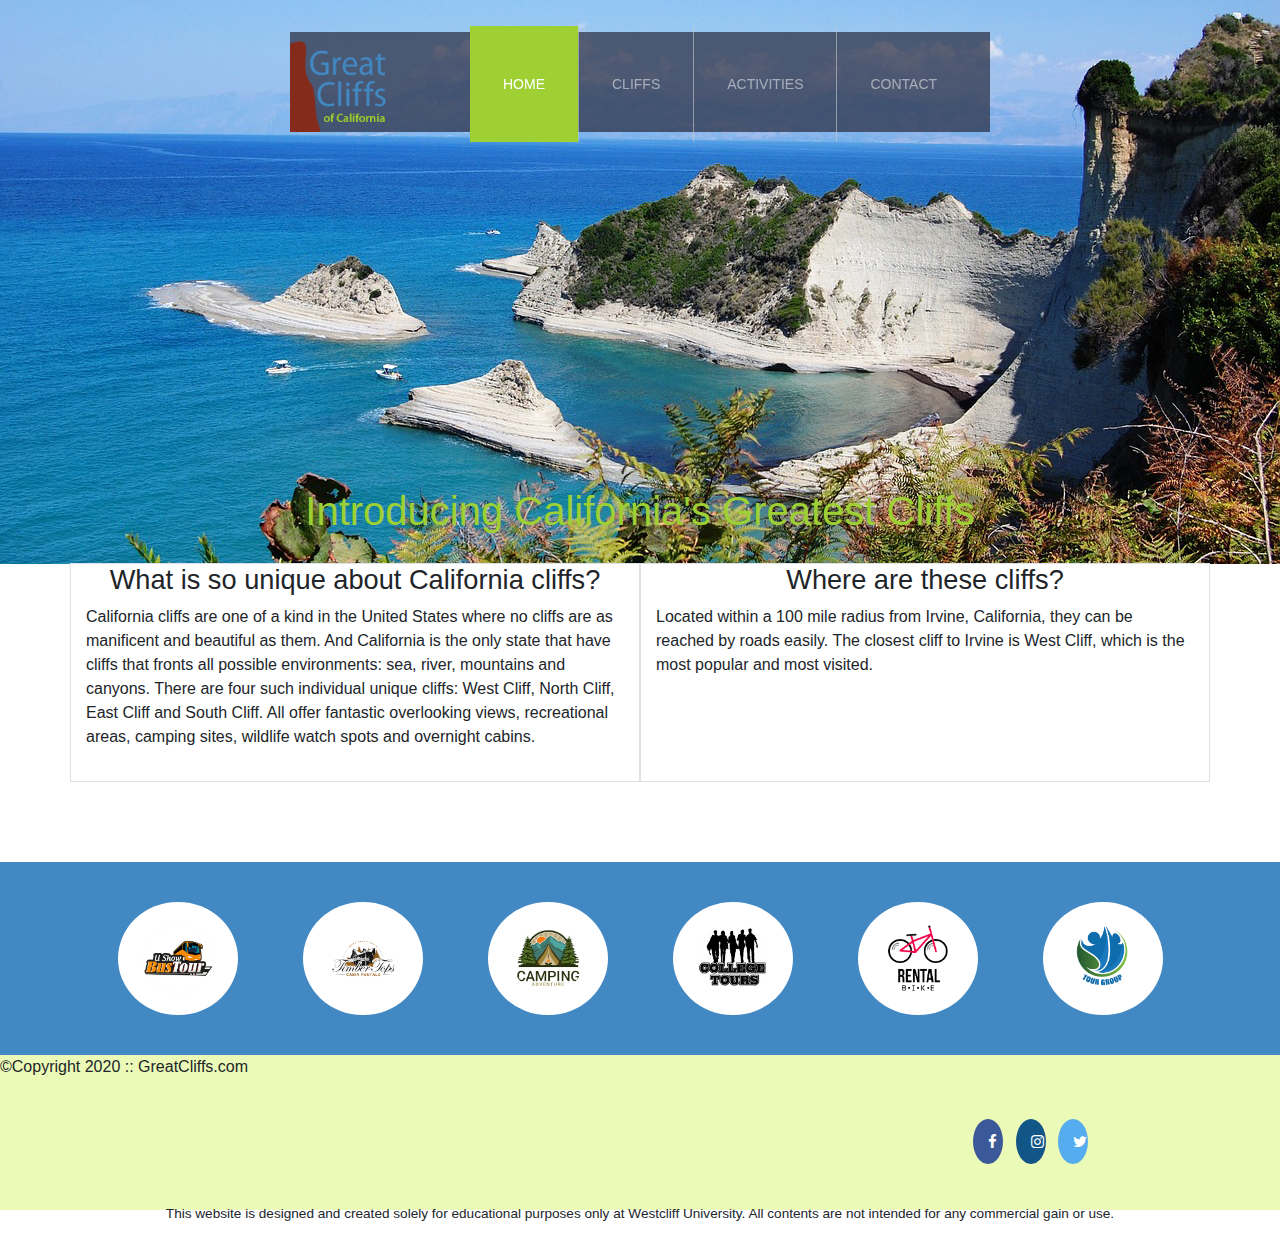
<file: index.html>
<!DOCTYPE html>
<html lang="en">
<head>
    <title>Great Cliffs of California</title>
    <meta charset="UTF-8">
    <meta name="viewport" content="width=device-width, initial-scale=1, shrink-to-fit = no">
    <link rel="stylesheet" href="styles.css">
    <!--Embed Style Method-->
    <link rel="stylesheet" href="https://cdnjs.cloudflare.com/ajax/libs/font-awesome/4.7.0/css/font-awesome.min.css">
        <!-- Bootstrap CSS -->
        <link rel="stylesheet" href="https://maxcdn.bootstrapcdn.com/bootstrap/4.5.2/css/bootstrap.min.css">
</head>
<body id="home">
    <div id="container">
        <div class="main-header sticky-top">
            <div class="logo">
                <img src="image/logo.png" alt="Great Cliffs Logo" width="125">
            </div>
            <nav class="navbar navbar-dark navbar-expand-lg pb-1 navbar-custom main-menu">
                <a class="navbar-brand" href="#"></a>
                <button class = "navbar-toggler"
                    type = "button" data-toggle = "collapse" 
                    data-target = "#navbarSupportedContent" 
                    aria-controls = "navbarSupportedContent"
                    aria-expanded = "false" 
                    aria-label = "Toggle navigation">
                    <span class = "navbar-toggler-icon"></span>
                 </button>
                <div class="main-menu collapse navbar-collapse" id = "navbarSupportedContent">
                    <ul class="navbar-nav">
                        <li class="nav-item active"><a class="nav-link" href="index.html">Home</a></li>
                        <li class="nav-item"><a class="nav-link" href="cliffs.html">Cliffs</a></li>
                        <li class="nav-item"><a class="nav-link" href="activities.html">Activities</a></li>
                        <li class="nav-item"><a class="nav-link" href="contact.html">Contact</a></li>
                    </ul>
                </div>
            </nav>
        </div>
        <header>
        </header>
        
        <main class="container">
            <div class="row">
              <div class="col-md-12 text-center">
              <h1>Introducing California's Greatest Cliffs</h1></div>
                    <div class="col-md-6 border border-1">
                        <h2 class="text-center">What is so unique about California cliffs?</h2>
                        <p>
                          California cliffs are one of a kind in the United States where
                          no cliffs are as manificent and beautiful as them. And
                          California is the only state that have cliffs that fronts all
                          possible environments: sea, river, mountains and canyons. There
                          are four such individual unique cliffs: West Cliff, North Cliff,
                          East Cliff and South Cliff. All offer fantastic overlooking
                          views, recreational areas, camping sites, wildlife watch spots
                          and overnight cabins.
                        </p>
                    </div>
                    <div class="col-md-6 border border-1">
                      <h2 class="text-center">Where are these cliffs?</h2>
                      <p>
                        Located within a 100 mile radius from Irvine, California, they
                        can be reached by roads easily. The closest cliff to Irvine is
                        West Cliff, which is the most popular and most visited.
                      </p>
                    </div>
                  </div>
          </main>
        <section>
            <div class="container">
                <div id="partners" class="row">
                  <div class="col-sm-6 col-md-4 col-lg-2">
                      <img class="partner" src="partners/partner-bustour.png" alt="Partner Bus Tours">
                  </div>
                  <div class="col-sm-6 col-md-4 col-lg-2">
                      <img class="partner" src="partners/partner-cabinrental.png" alt="Partner Cabin Rental">
                  </div>
                  <div class="col-sm-6 col-md-4 col-lg-2">
                      <img class="partner" src="partners/partner-campingadv.png" alt="Partner Camping Adventure">
                  </div>
                  <div class="col-sm-6 col-md-4 col-lg-2">
                      <img class="partner" src="partners/partner-collegetours.png" alt="Partner College Tours">
                  </div>
                  <div class="col-sm-6 col-md-4 col-lg-2">
                      <img class="partner" src="partners/partner-rentalbike.png" alt="Partner Bike Rentals">
                  </div>
                  <div class="col-sm-6 col-md-4 col-lg-2">
                      <img class="partner" src="partners/partner-tourgroup.png" alt="Partner Tour Group">
                  </div>
                </div>
              </div>
        </section>
        <footer>
            <div id="nondisclaimer">
                <div class="copy">©Copyright 2020 :: GreatCliffs.com</div>
                <div class="social">
                    <a href="#" class="fa fa-facebook"></a>
                    <a href="#" class="fa fa-instagram"></a>
                    <a href="#" class="fa fa-twitter"></a>
                </div>
            </div>
            <div id="disclaimer">
                <p>This website is designed and created solely for educational purposes only at Westcliff University. All contents are not intended for any commercial gain or use.</p>
            </div>
        </footer>
    </div>
    <!--JavaScript Codes-->
    <script src="https://ajax.googleapis.com/ajax/libs/jquery/3.5.1/jquery.min.js"></script>
    <script src="https://cdnjs.cloudflare.com/ajax/libs/popper.js/1.16.0/umd/popper.min.js"></script>
    <script src="https://maxcdn.bootstrapcdn.com/bootstrap/4.5.2/js/bootstrap.min.js"></script>
</body>
</html>
</file>
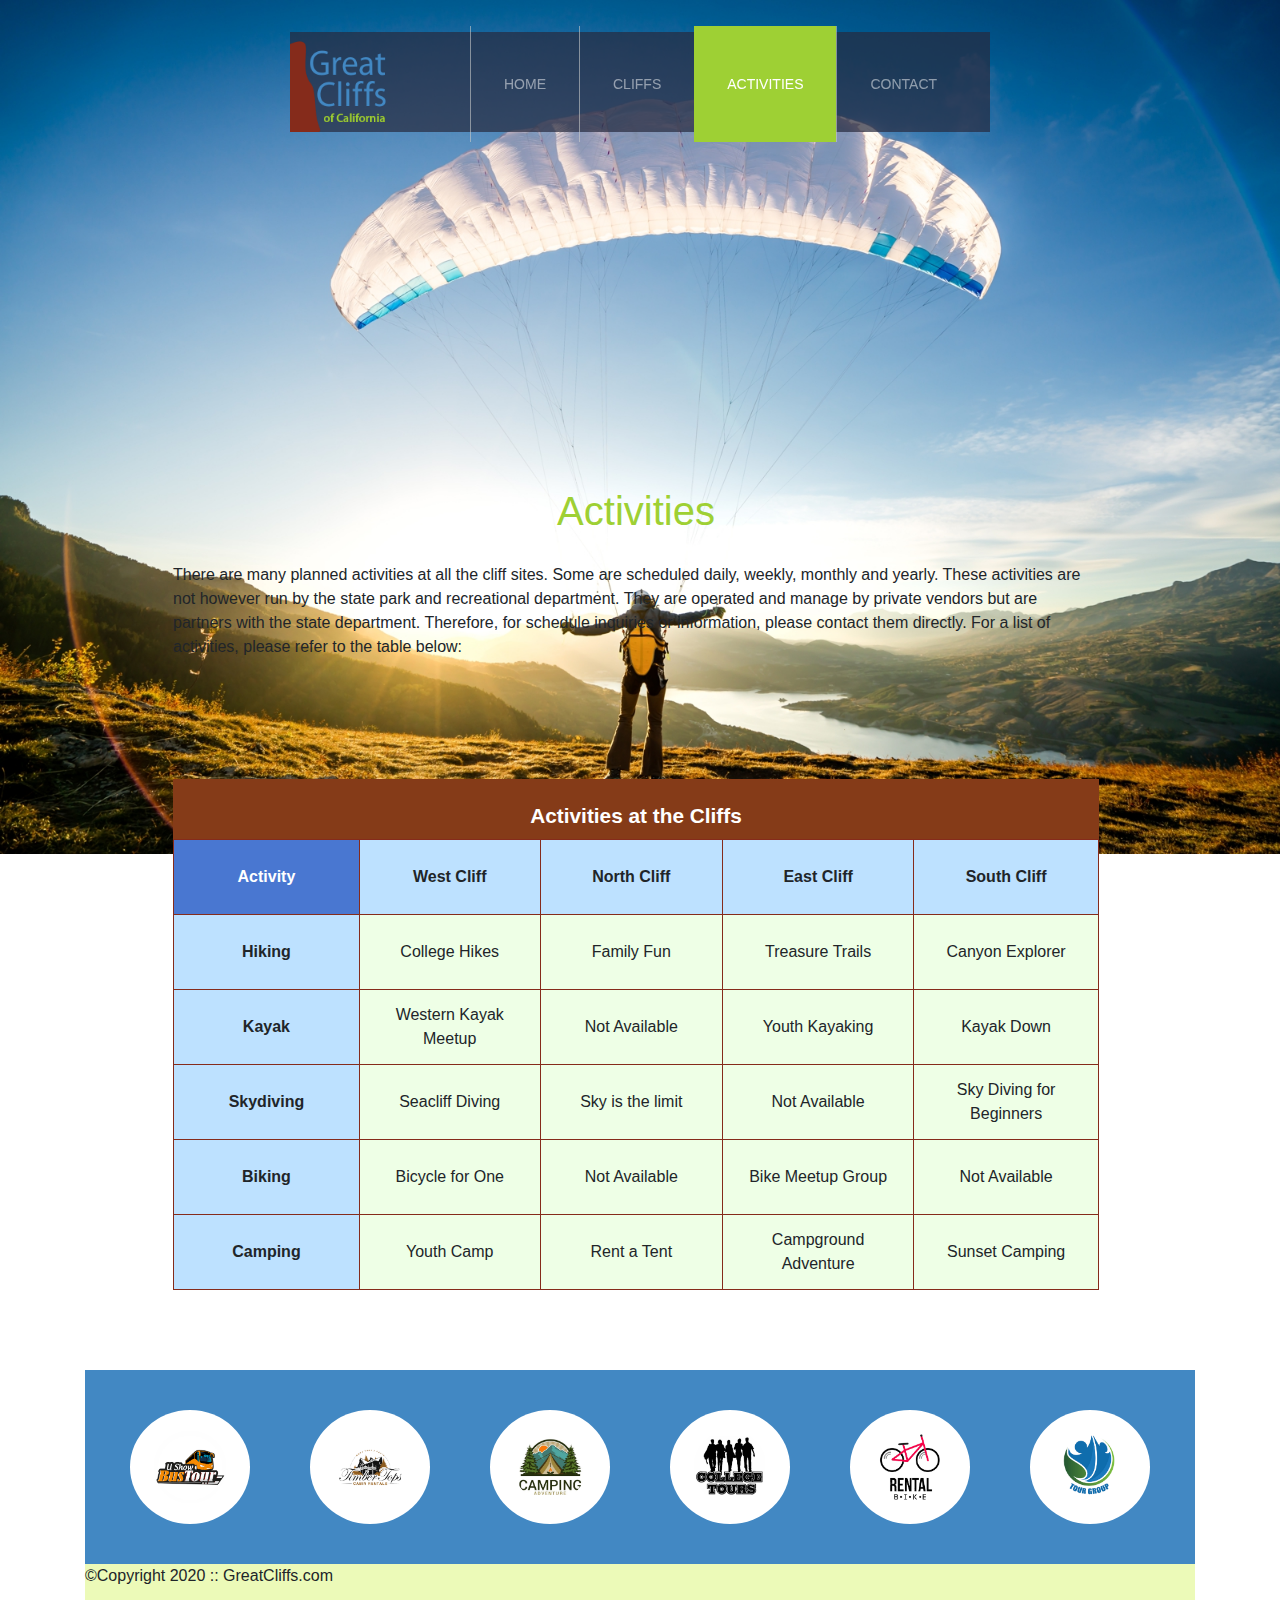
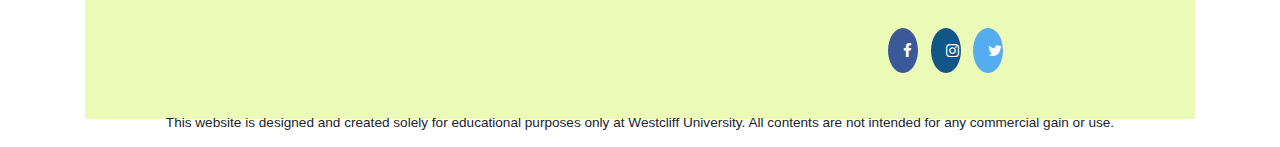
<file: activities.html>
<!DOCTYPE html>
<html lang="en">
<head>
    <title>Great Cliffs of California</title>
    <meta charset="UTF-8">
    <meta name="viewport" content="width=device-width, initial-scale=1, shrink-to-fit = no">
    <link rel="stylesheet" href="styles.css">
    <!--Embed Style Method-->
    <link rel="stylesheet" href="https://cdnjs.cloudflare.com/ajax/libs/font-awesome/4.7.0/css/font-awesome.min.css">
    <!--jQuery-->
    <script src="https://ajax.googleapis.com/ajax/libs/jquery/3.5.1/jquery.min.js"></script>
<!-- Bootstrap CSS -->
<link rel="stylesheet" href="https://maxcdn.bootstrapcdn.com/bootstrap/4.5.2/css/bootstrap.min.css">

</head>
<body id="activities">
    <div class="container">
        <div class="main-header sticky-top">
            <div class="logo">
                <img src="image/logo.png" alt="Great Cliffs Logo" width="125">
            </div>
            <nav class="navbar navbar-expand-lg navbar-dark pb-1 navbar-custom main-menu">
                <a class="navbar-brand" href="#"></a>
                <button class = "navbar-toggler"
                    type = "button" data-toggle = "collapse" 
                    data-target = "#navbarContent" 
                    aria-controls = "navbarContent"
                    aria-expanded = "false" 
                    aria-label = "Toggle navigation">
                    <span class = "navbar-toggler-icon"></span>
                 </button>
                <div class="main-menu collapse navbar-collapse" id = "navbarContent">
                    <ul class="navbar-nav">
                        <li class="nav-item"><a class="nav-link" href="index.html">Home</a></li>
                        <li class="nav-item"><a class="nav-link" href="cliffs.html">Cliffs</a></li>
                        <li class="nav-item active"><a class="nav-link" href="activities.html">Activities</a></li>
                        <li class="nav-item"><a class="nav-link" href="contact.html">Contact</a></li>
                    </ul>
                </div>
            </nav>
        </div>
        <header>
        </header>

        <main>
            <h1>Activities</h1>
            <p>There are many planned activities at all the cliff sites. Some are scheduled daily, weekly, monthly and yearly. These activities are not however run by the state park and recreational department. They are operated and manage by private vendors but are partners with the state department. Therefore, for schedule inquiries or information, please contact them directly. For a list of activities, please refer to the table below:</p><br>
            <div class="table-responsive">
                <table class="table">
                    <caption>Activities at the Cliffs</caption>
                    <thead>
                        <tr>
                            <th class="thead">Activity</th>
                            <th class="thead">West Cliff</th>
                            <th class="thead">North Cliff</th>
                            <th class="thead">East Cliff</th>
                            <th class="thead">South Cliff</th>
                        </tr>
                    </thead>
                    <tbody id="tbody">
                        <tr>
                            <td>Hiking</td>
                            <td class="tdbox">College Hikes</td>
                            <td class="tdbox">Family Fun</td>
                            <td class="tdbox">Treasure Trails</td>
                            <td class="tdbox">Canyon Explorer</td>
                        </tr>
                        <tr>
                            <td>Kayak</td>
                            <td class="tdbox">Western Kayak Meetup</td>
                            <td>Not Available</td>
                            <td class="tdbox">Youth Kayaking</td>
                            <td class="tdbox">Kayak Down</td>
                        </tr>
                        <tr>
                            <td>Skydiving</td>
                            <td class="tdbox">Seacliff Diving</td>
                            <td class="tdbox">Sky is the limit</td>
                            <td>Not Available</td>
                            <td class="tdbox">Sky Diving for Beginners</td>
                        </tr>
                        <tr>
                            <td>Biking</td>
                            <td class="tdbox">Bicycle for One</td>
                            <td>Not Available</td>
                            <td class="tdbox">Bike Meetup Group</td>
                            <td>Not Available</td>
                        </tr>
                        <tr>
                            <td>Camping</td>
                            <td class="tdbox">Youth Camp</td>
                            <td class="tdbox">Rent a Tent</td>
                            <td class="tdbox">Campground Adventure</td>
                            <td class="tdbox">Sunset Camping</td>
                        </tr>
                    </tbody>
                </table>
            </div>
            
            <div class="modal" id="myModal">
                <div class="modal-dialog">
                    <div class="modal-content">
                        <div class="modal-header">
                            <h5 class="modal-title">My selected activities to enquire:</h5>
                            <button type="button" class="close" data-dismiss="modal" aria-label="Close">
                                <span aria-hidden="true">&times;</span>
                            </button>
                        </div>
                        <div class="modal-body"></div>
                        <div class="modal-footer">
                            <button type="button" class="btn btn-success" data-dismiss="modal">Back to activities</button>
                            <button type="button" class="btn btn-primary">Get Info</button>
                        </div>
                    </div>
                </div>
            </div>
            

      <!-- <div id="displaySelected">
            <div id="result">
                <h4>My selected activities to enquire:</h4>
            </div>
            <div id="sendinfo">
                 <input type="email" placeholder="johndoe@gmail.com">
                  <button>Get Info</button>
             </div>
            </div> -->

            
        </main>
        <section>
            <div class="container">
                <div id="partners" class="row">
                  <div class="col-sm-6 col-md-4 col-lg-2">
                      <img class="partner" src="partners/partner-bustour.png" alt="Partner Bus Tours">
                  </div>
                  <div class="col-sm-6 col-md-4 col-lg-2">
                      <img class="partner" src="partners/partner-cabinrental.png" alt="Partner Cabin Rental">
                  </div>
                  <div class="col-sm-6 col-md-4 col-lg-2">
                      <img class="partner" src="partners/partner-campingadv.png" alt="Partner Camping Adventure">
                  </div>
                  <div class="col-sm-6 col-md-4 col-lg-2">
                      <img class="partner" src="partners/partner-collegetours.png" alt="Partner College Tours">
                  </div>
                  <div class="col-sm-6 col-md-4 col-lg-2">
                      <img class="partner" src="partners/partner-rentalbike.png" alt="Partner Bike Rentals">
                  </div>
                  <div class="col-sm-6 col-md-4 col-lg-2">
                      <img class="partner" src="partners/partner-tourgroup.png" alt="Partner Tour Group">
                  </div>
                </div>
              </div>
        </section>
        <footer>
            <div id="nondisclaimer">
                <div class="copy">©Copyright 2020 :: GreatCliffs.com</div>
                <div class="social">
                    <a href="#" class="fa fa-facebook"></a>
                    <a href="#" class="fa fa-instagram"></a>
                    <a href="#" class="fa fa-twitter"></a>
                </div>
            </div>
            <div id="disclaimer">
                <p>This website is designed and created solely for educational purposes only at Westcliff University. All contents are not intended for any commercial gain or use.</p>
            </div>
        </footer>
    </div>
    <!--partner-->
    <script src="js/activity.js"></script>
    <script src="https://ajax.googleapis.com/ajax/libs/jquery/3.5.1/jquery.min.js"></script>
    <script src="https://cdnjs.cloudflare.com/ajax/libs/popper.js/1.16.0/umd/popper.min.js"></script>
    <script src="https://maxcdn.bootstrapcdn.com/bootstrap/4.5.2/js/bootstrap.min.js"></script>
</body>
</html>
</file>
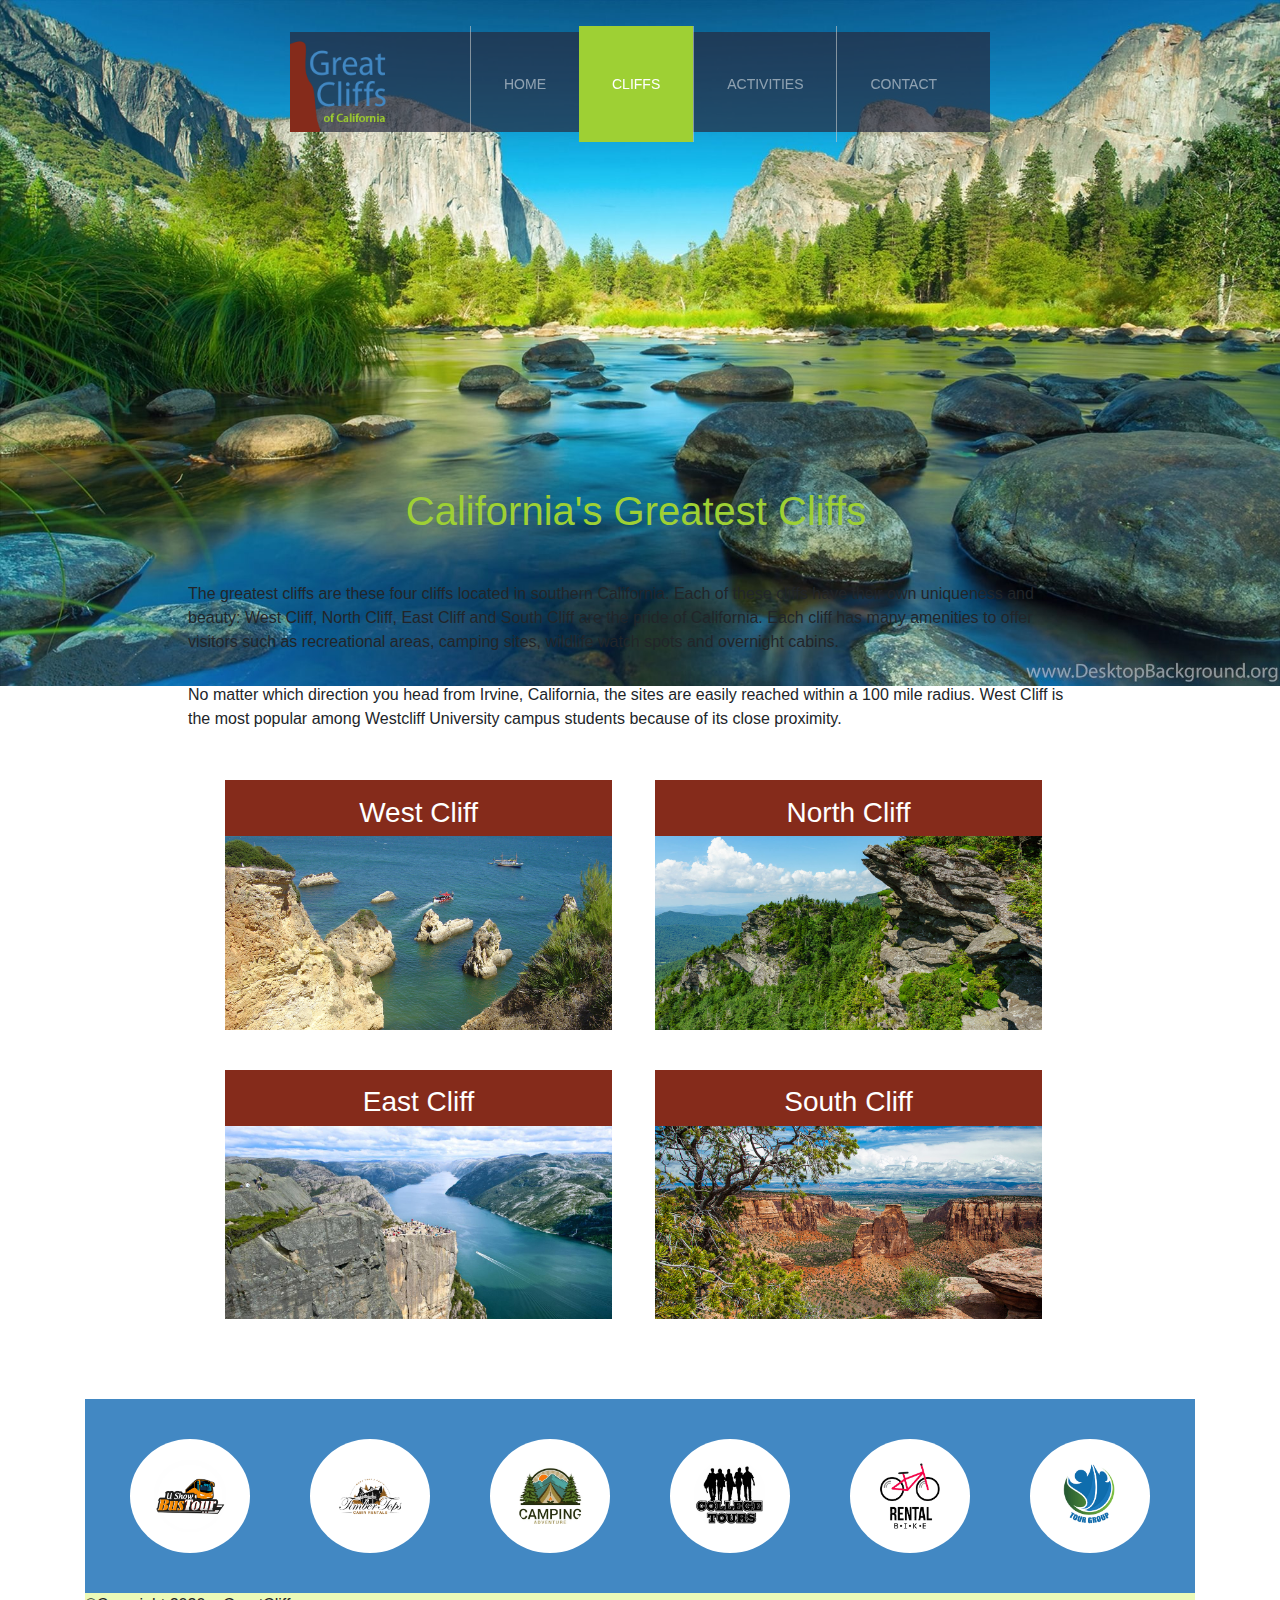
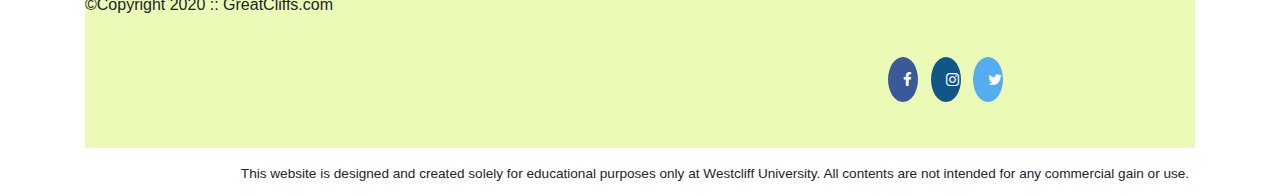
<file: cliffs.html>
<!DOCTYPE html>
<html lang="en">
<head>
    <title>Great Cliffs of California</title>
    <meta charset="UTF-8">
    <meta name="viewport" content="width=device-width, initial-scale=1, shrink-to-fit = no">
    <link rel="stylesheet" href="styles.css">
    <!--Embed Style Method-->
    <link rel="stylesheet" href="https://cdnjs.cloudflare.com/ajax/libs/font-awesome/4.7.0/css/font-awesome.min.css">
        <!-- Bootstrap CSS -->
        <link rel="stylesheet" href="https://maxcdn.bootstrapcdn.com/bootstrap/4.5.2/css/bootstrap.min.css">
</head>
<body id="cliffs">
    <div class="container">
        <div class="main-header sticky-top">
            <div class="logo">
                <img src="image/logo.png" alt="Great Cliffs Logo" width="125">
            </div>
            <nav class="navbar navbar-expand-lg navbar-dark pb-1 navbar-custom main-menu">
                <a class="navbar-brand" href="#"></a>
                <button class = "navbar-toggler"
                    type = "button" data-toggle = "collapse" 
                    data-target = "#navbarContent" 
                    aria-controls = "navbarContent"
                    aria-expanded = "false" 
                    aria-label = "Toggle navigation">
                    <span class = "navbar-toggler-icon"></span>
                </button>
                <div class="main-menu collapse navbar-collapse" id = "navbarContent">
                    <ul class="navbar-nav">
                        <li class="nav-item"><a class="nav-link" href="index.html">Home</a></li>
                        <li class="nav-item active"><a class="nav-link" href="cliffs.html">Cliffs</a></li>
                        <li class="nav-item"><a class="nav-link" href="activities.html">Activities</a></li>
                        <li class="nav-item"><a class="nav-link" href="contact.html">Contact</a></li>
                    </ul>
                </div>
            </nav>
        </div>
        <header> 
        </header>
        <main>
            <div class="row">
                <h1>California's Greatest Cliffs</h1>
                <p>The greatest cliffs are these four cliffs located in southern California. Each of these cliffs have their own uniqueness and beauty: West Cliff, North Cliff, East Cliff and South Cliff are the pride of California. Each cliff has many amenities to offer visitors such as recreational areas, camping sites, wildlife watch spots and overnight cabins.</p>
                <p>No matter which direction you head from Irvine, California, the sites are easily reached within a 100 mile radius. West Cliff is the most popular among Westcliff University campus students because of its close proximity.</p>
                
                <section class="cliffimg">
                    <div class="site">
                        <h3>West Cliff</h3>
                        <img src="image/cliff-west-sea.jpeg" alt="West Cliff">
                    </div> 
                    <div class="site">
                        <h3>North Cliff</h3>
                        <img src="image/cliff-north-mountain.jpeg" alt="North Cliff">
                    </div>
                    <div class="site">
                        <h3>East Cliff</h3>
                        <img src="image/cliff-east-river.jpeg" alt="East Cliff">
                    </div>
                    <div class="site">
                        <h3>South Cliff</h3>
                        <img src="image/cliff-south-canyon.jpeg" alt="South Cliff">
                    </div> 
                </section>
            </div>
        </main>
        <section>
            <div class="container">
                <div id="partners" class="row">
                  <div class="col-sm-6 col-md-4 col-lg-2">
                      <img class="partner" src="partners/partner-bustour.png" alt="Partner Bus Tours">
                  </div>
                  <div class="col-sm-6 col-md-4 col-lg-2">
                      <img class="partner" src="partners/partner-cabinrental.png" alt="Partner Cabin Rental">
                  </div>
                  <div class="col-sm-6 col-md-4 col-lg-2">
                      <img class="partner" src="partners/partner-campingadv.png" alt="Partner Camping Adventure">
                  </div>
                  <div class="col-sm-6 col-md-4 col-lg-2">
                      <img class="partner" src="partners/partner-collegetours.png" alt="Partner College Tours">
                  </div>
                  <div class="col-sm-6 col-md-4 col-lg-2">
                      <img class="partner" src="partners/partner-rentalbike.png" alt="Partner Bike Rentals">
                  </div>
                  <div class="col-sm-6 col-md-4 col-lg-2">
                      <img class="partner" src="partners/partner-tourgroup.png" alt="Partner Tour Group">
                  </div>
                </div>
              </div>
        </section>
        <footer>
            <div id="nondisclaimer">
                <div class="copy">©Copyright 2020 :: GreatCliffs.com</div>
                <div class="social">
                    <a href="#" class="fa fa-facebook"></a>
                    <a href="#" class="fa fa-instagram"></a>
                    <a href="#" class="fa fa-twitter"></a>
                </div>
            </div>
            <div id="disclaimer">
                <p>This website is designed and created solely for educational purposes only at Westcliff University. All contents are not intended for any commercial gain or use.</p>
            </div>
        </footer>
    </div>
    <!--partner-->
    </script>
        <script src="https://ajax.googleapis.com/ajax/libs/jquery/3.5.1/jquery.min.js"></script>
        <script src="https://cdnjs.cloudflare.com/ajax/libs/popper.js/1.16.0/umd/popper.min.js"></script>
        <script src="https://maxcdn.bootstrapcdn.com/bootstrap/4.5.2/js/bootstrap.min.js"></script>
</body>
</html>
</file>
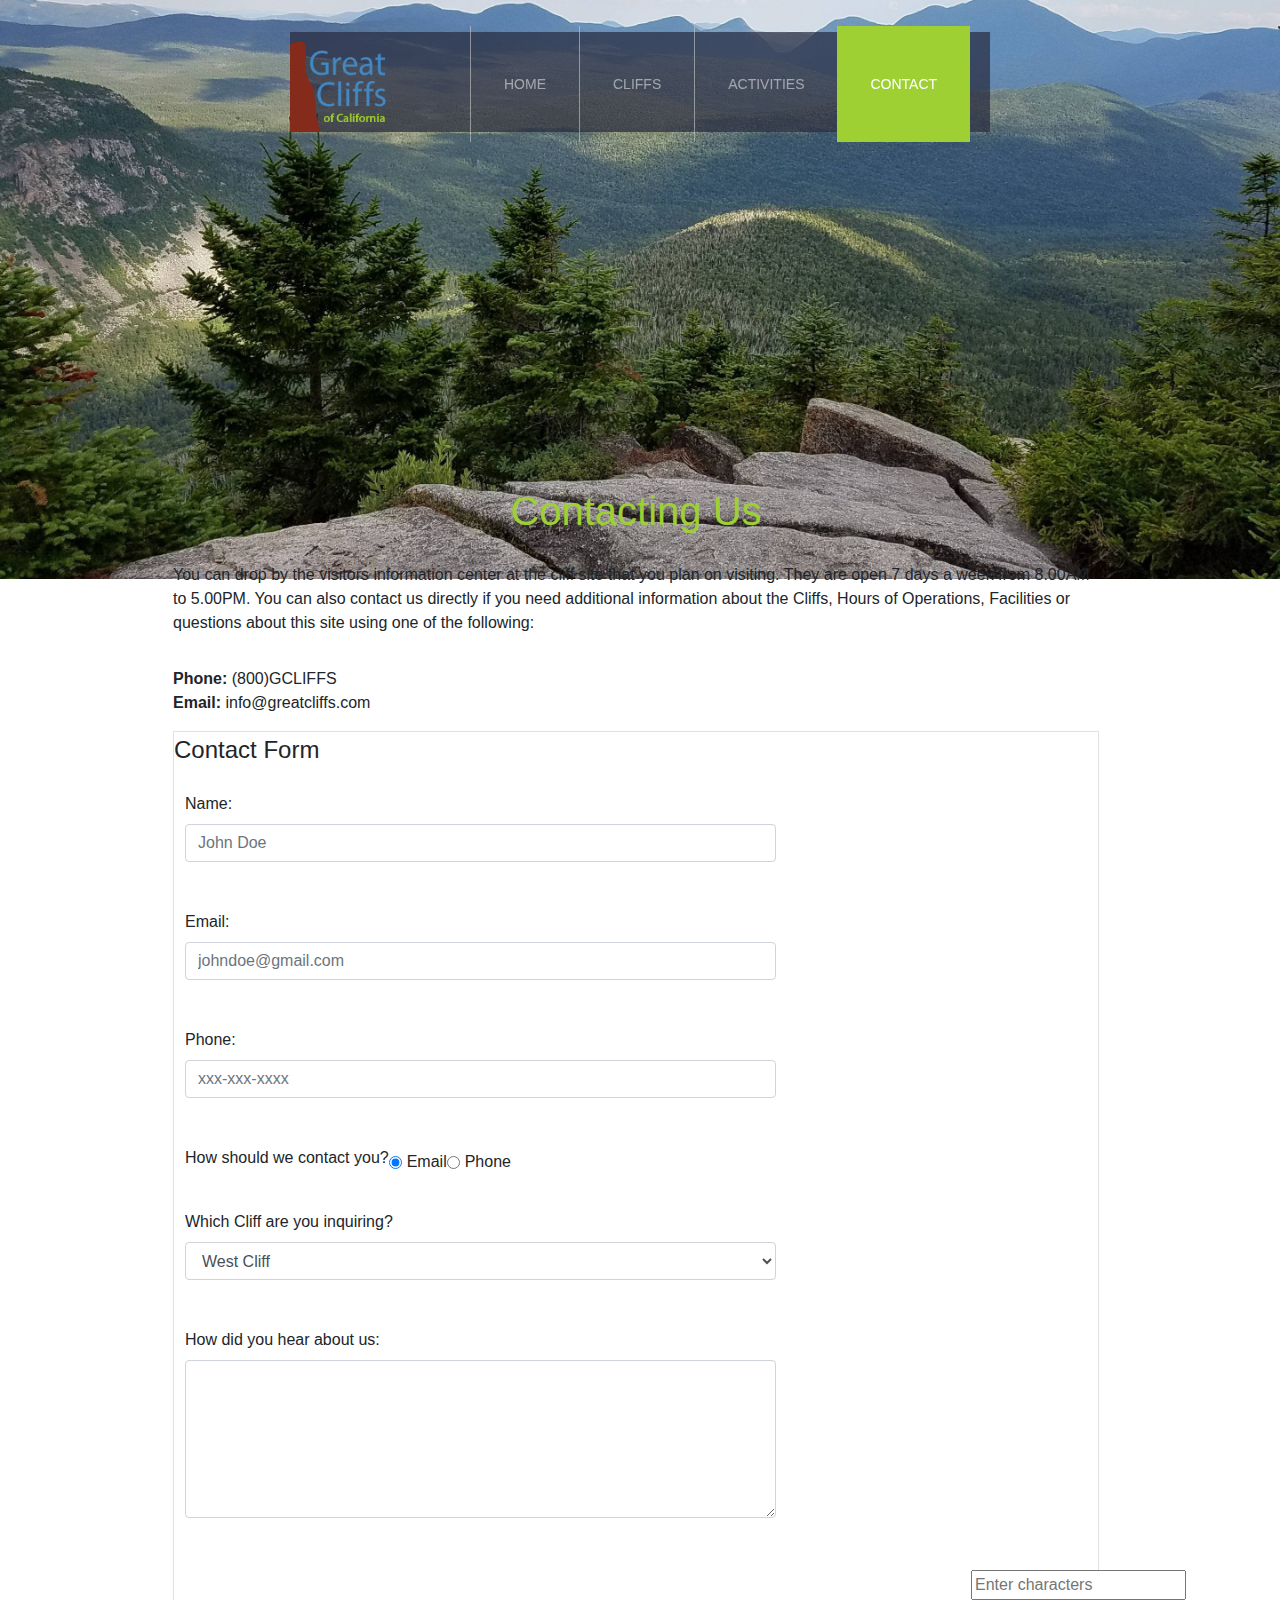
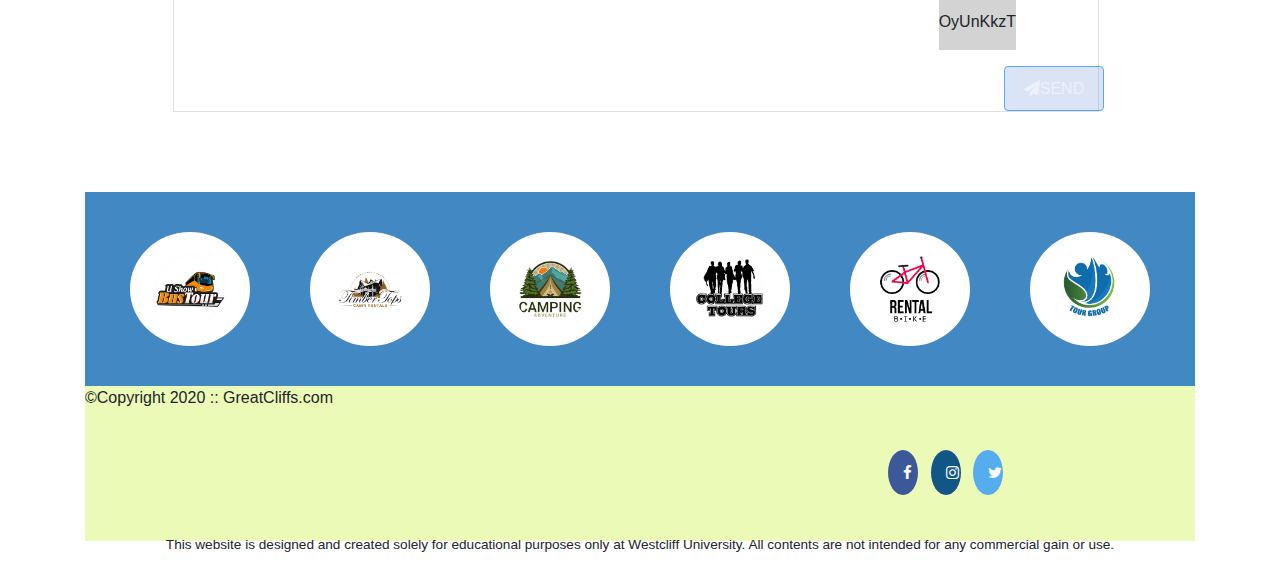
<file: contact.html>
<!DOCTYPE html>
<html lang="en">
<head>
    <title>Great Cliffs of California</title>
    <meta charset="UTF-8">
    <meta name="viewport" content="width=device-width, initial-scale=1, shrink-to-fit = no">
    <link rel="stylesheet" href="styles.css">
    <!--Embed Style Method-->
    <link rel="stylesheet" href="https://cdnjs.cloudflare.com/ajax/libs/font-awesome/4.7.0/css/font-awesome.min.css">
        <!-- Bootstrap CSS -->
        <link rel="stylesheet" href="https://maxcdn.bootstrapcdn.com/bootstrap/4.5.2/css/bootstrap.min.css">
</head>
<body id="contact" onLoad="disableButton(true)">
    <div class="container">
        <div class="main-header sticky-top">
            <div class="logo">
                <img src="image/logo.png" alt="Great Cliffs Logo" width="125">
            </div>
            <nav class="navbar navbar-expand-lg navbar-dark pb-1 navbar-custom main-menu">
                <a class="navbar-brand" href="#"></a>
                <button class = "navbar-toggler"
                    type = "button" data-toggle = "collapse" 
                    data-target = "#navbarContent" 
                    aria-controls = "navbarContent"
                    aria-expanded = "false" 
                    aria-label = "Toggle navigation">
                    <span class = "navbar-toggler-icon"></span>
                </button>
                <div class="main-menu collapse navbar-collapse" id = "navbarContent">
                    <ul class="navbar-nav">
                        <li class="nav-item"><a class="nav-link" href="index.html">Home</a></li>
                        <li class="nav-item"><a class="nav-link" href="cliffs.html">Cliffs</a></li>
                        <li class="nav-item"><a class="nav-link" href="activities.html">Activities</a></li>
                        <li class="nav-item active"><a class="nav-link" href="contact.html">Contact</a></li>
                    </ul>
                </div>
            </nav>
        </div>
        <header>
        </header>
        <main>
            <h1>Contacting Us</h1>
            <p>
            You can drop by the visitors information center at the cliff site that you plan on visiting. They are open
            7 days a week from 8.00AM to 5.00PM. You can also contact us directly if you need additional information about 
            the Cliffs, Hours of Operations, Facilities or questions about this site using one of the following:
            </p>
                
            <div class="contactinfo">
                <div class="phone">
                    <span>Phone:</span>
                    <span>(800)GCLIFFS</span>
                </div>
                <div class="email">
                    <span>Email:</span>
                    <span>info@greatcliffs.com</span>
                </div>
            </div>

            <form class="form border" action="/contact" method="post">  
            <fieldset>  
                <legend>Contact Form</legend>
                <div class="form-row">
                    <div class="form-group col-8 p-3">
                        <label>Name:</label> 
                        <input type="text" class="form-control" name="name" placeholder="John Doe">  
                    </div>
                    <div class="form-group col-8 p-3">
                        <label>Email:</label>  
                        <input type="email" class="form-control" name="email" placeholder="johndoe@gmail.com"> 
                    </div>
                    <div class="form-group col-8 p-3">
                        <label>Phone:</label>
                        <input type="text" class="form-control" name="phone" placeholder="xxx-xxx-xxxx"> 
                    </div>
                    
                    <div class="form-check form-check-inline col-8 p-3">
                        <label>How should we contact you?</label>  
                        <input class="form-check-input" type="radio" name="contact" id="contactMethod1" value="email" checked>
                        <label class="form-check-label" for="contactMethod1">Email</label> 
                        <input class="form-check-input" type="radio" name="contact" id="contactMethod2" value="phone">
                        <label class="form-check-label" for="contactMethod2">Phone</label>
                    </div>

                    <div class="form-group col-8 p-3">
                        <label>Which Cliff are you inquiring?</label>  
                        <select class="form-control">
                            <option>West Cliff</option>
                            <option>North Cliff</option>
                            <option>East Cliff</option>
                            <option>South Cliff</option>
                        </select>
                    </div>
                    
                    <div class="form-group col-8 p-3">
                        <label>How did you hear about us:</label>  
                        <textarea class="form-control" rows="6"></textarea>
                    </div>
                </div>

                <!--Random codes-->
                <div class="randomcode">
                    <input id="codeentered" type="text" name="codeentered" placeholder="Enter characters">
                    <p id="codes"></p>
                </div>

                <div class="button">
                    <button id="submit" type="submit" class="btn btn-primary">
                        <i class="fa fa-paper-plane"></i>SEND
                    </button>
                </div>
            </fieldset>  
            </form>
        </main>
        <section>
            <div class="container">
                <div id="partners" class="row">
                    <div class="col-sm-6 col-md-4 col-lg-2">
                        <img class="partner" src="partners/partner-bustour.png" alt="Partner Bus Tours">
                    </div>
                    <div class="col-sm-6 col-md-4 col-lg-2">
                        <img class="partner" src="partners/partner-cabinrental.png" alt="Partner Cabin Rental">
                    </div>
                    <div class="col-sm-6 col-md-4 col-lg-2">
                        <img class="partner" src="partners/partner-campingadv.png" alt="Partner Camping Adventure">
                    </div>
                    <div class="col-sm-6 col-md-4 col-lg-2">
                        <img class="partner" src="partners/partner-collegetours.png" alt="Partner College Tours">
                    </div>
                    <div class="col-sm-6 col-md-4 col-lg-2">
                        <img class="partner" src="partners/partner-rentalbike.png" alt="Partner Bike Rentals">
                    </div>
                    <div class="col-sm-6 col-md-4 col-lg-2">
                        <img class="partner" src="partners/partner-tourgroup.png" alt="Partner Tour Group">
                    </div>
                </div>
            </div>
        </section>
        <footer>
            <div id="nondisclaimer">
                <div class="copy">©Copyright 2020 :: GreatCliffs.com</div>
                <div class="social">
                    <a href="#" class="fa fa-facebook"></a>
                    <a href="#" class="fa fa-instagram"></a>
                    <a href="#" class="fa fa-twitter"></a>
                </div>
            </div>
            <div id="disclaimer">
                <p>This website is designed and created solely for educational purposes only at Westcliff University. All contents are not intended for any commercial gain or use.</p>
            </div>
        </footer>
    </div>
    <script src="js/randomcodes.js"></script>
    <script src="https://ajax.googleapis.com/ajax/libs/jquery/3.5.1/jquery.min.js"></script>
    <script src="https://cdnjs.cloudflare.com/ajax/libs/popper.js/1.16.0/umd/popper.min.js"></script>
    <script src="https://maxcdn.bootstrapcdn.com/bootstrap/4.5.2/js/bootstrap.min.js"></script>
</body>
</html>
</file>
<file: styles.css>
#home {
    background: no-repeat white url(image/cliff_ocean.jpg);
    background-size: contain;
}
#activities {
    background: no-repeat white url(image/runfly.jpeg);
    background-size: contain;
}
#contact {
    background: no-repeat white url(image/cliff_rock.jpeg);
    background-size: contain;
}
#cliffs {
    background: no-repeat white url(image/forest_cliff.jpeg);
    background-size: contain;
}
header {
    width: 100%;
    min-height: 275px;
}
.main-header {
    background-color: rgba(38,41,61,0.7);
    width: 700px;
    margin: 2em auto 0 auto;
    min-height: 100px;
    height: 100px;
}
.main-header .logo img {
    width: 100px;
    height: 100px;
    margin: 0 2em 0 0;
    float: left;
}
/* Navigation */
.main-menu {
    padding: 0;
    padding-left: 1rem;
    font-weight: 400;
}
.main-menu ul li {
    list-style-type: none;
    display: inline-block;
    float: left;
    padding-left: 25px;
    padding-right: 25px;
    border-left: 1px solid rgba(202, 204, 202, 0.6);
    line-height: 100px;
    text-transform: uppercase;
    font-size: 14px;
}
.main-menu ul li a {
    text-decoration: none;
    color: #888;
}
.main-menu ul li a:hover {
    color: #9ed034;
}
.main-menu ul li.active {
    background: #9ed034;
    border: none;
}
.main-menu ul li.active a {
    color: #fff;
}
.navbar{
    height: 100px;
}
/* Main */
main {
    padding: 3em 6em 3em 5.5em;
    margin: 2em 0;
    font-family:Arial, Helvetica, sans-serif;
}
.main-heading {
    font-family: Arial, Helvetica, sans-serif;
    color: #9ed034;
    padding-bottom: 20px;
    font-size: 30px;
}
main h1 {
    font-size: 2.5em;
    padding-bottom: 0.5em;
    color: #9ed034;
    text-align: center;
}
main h2 {
    font-size: 1.7em;
}
.grid_system div[class^="col"] {
    border: 1px solid lightgrey;
    padding-bottom: 15px;
    padding-top: 5px;
}
/* Partners */
section {
    width: 100%;
    background-color: #4288C3;
}
section #partners {
    padding: 2em 0 2em 0;
    margin: 0 auto;
    text-align: center;
}
section #partners .partner {
    display: inline-block;
    margin: 0.5em;
    padding: 1.3em 1.5em;
    background-color: #fff;
    border-radius: 50%;
    width: 120px;
}
section #partners .partner img {
    width: 90px;
    height: 90px;
}
/* Footer */
footer {
    width: 100%;
    height: 155px;
    padding-bottom: lem;
    background-color: #ecfab8;
}
footer #nondiclaimer .copy {
    padding: 3.5em 3.5em 3.5em 13em;
    float: left;
    font-size: 0.9em;
}
footer #nondisclaimer .social {
    padding: 2.5em;
    margin-right: 9.25em;
    float: right;
}
footer #disclaimer {
    clear: both;
}
footer #disclaimer p {
    font-size: 0.85em;
    text-align: center;
}
footer #nondisclaimer .social .fa {
    padding: 15px;
    font-size: 15px;
    width: 15px;
    text-align: center;
    text-decoration: none;
    margin: 0 4px;
    border-radius: 50%;
}
footer #nondisclaimer .social .fa:hover {
    opacity: 0.7;
}
footer #nondisclaimer .social .fa-facebook {
    background: #3B5998;
    color: white;
}
footer #nondisclaimer .social .fa-twitter {
    background: #55ACEE;
    color: white;
}
footer #nondisclaimer .social .fa-instagram {
    background: #125688;
    color: white;
}
/* activities */
#activities table {
    width: auto;
    margin: 4em auto 0 auto;
}
#activities caption {
    background: #853b18;
    height: 60px;
    color: #fff;
    font-size: 1.3em;
    font-weight: bold;
    padding-top: 1em;
    caption-side: top;
    text-align: center;
}
#activities thead {
    background: #bde1ff;
    text-align: center;
}
#activities tbody {
    background: #eeffe6;
    text-align: center;
}
#activities th, #activities td {
    width: 225px;
    height: 75px;
    vertical-align: middle;
    border: solid 1px #852b1b;
}
#activities th:first-child {
    width: 125px;
    height: 50px;
    background: #4977d1;
    color: #fff;
}
#activities td:first-child {
    font-weight: bold;
    background: #bde1ff;
}
#activities td:not(:first-child):hover {
    cursor: pointer;
}
.modal-body {
    font-family: Arial, Helvetica, sans-serif;
}
.modal-footer {
    margin-left: 230px;
    margin-bottom: 20px;
}
.tdclick {
    background: #9ed034;
    color: white;
}
/*
#activities main #displaySelected {
    visibility: hidden;
    margin: 0 auto;
    width: 600px;
    border: 2px solid #9ed034;
    padding: 0.75em;
}
#acitivities main #displaySelected #result, #activities main #displaySelected #sendinfo {
    display: inline-block;
    margin: 0;
}
#activities main #result {
    min-height: 50px;
    width: 300px;
    padding: 0;
}
#activities main #result h4 {
    margin-bottom: 1em;
    font-size: 1.15em;
}
#activities main #displaySelected #sendinfo input[type="email"] {
    width: 200px;
}*/

.redtest {color: red;}
.selected {
    color:white;
    font-weight: bold;
    background-color: yellowgreen;
}
/* cliffs */
#cliffs h1{
    font-family: Arial, Helvetica, sans-serif;
    color: #9ed034;
    width: 1200px;
    padding-left: 5%;
    padding-right: 5%;
    text-align: center;
}

#cliffs p{
    font-family: Arial, Helvetica, sans-serif;
    width: 1200px;
    padding: 2% 0% 1% 0%;
    margin: 0 30px;
}

.cliffimg {
    background: none;
    width: 90%;
    margin: 0 auto;
}

.cliffimg .site {
    width: 45%;
    display: inline-block;
    margin: 2.5em 1.2em 0 1.2em;
}

.cliffimg .site h3 {
    background: #852B1B;
    height: 2em;
    color: #fff;
    text-align: center;
    padding-top: 0.55em;
    margin: 0;
}

.cliffimg .site img {
    width: 100%;
    height: auto;
}

/* contact styling */
#contact h1 {
    padding-bottom: 0.5em;
    color: #9ed034;
}
#contact .contactinfo, p {
    padding-bottom: 1em;
}
#contact .contactinfo span:first-child{
    font-weight: bold;
}
#submit {
    width: 100px;
    height: 45px;
    margin-left: 830px;
}
/*js*/
#timeofday {
    height: 50px;
    font-family: Arial, Helvetica, sans-serif;
    text-align: center;
    padding-top: 20px;
    background-image: linear-gradient(0deg, rgba(251, 215, 139,1) 0%, rgba(118, 213, 245, 1) 100%);
}
#timeofday span {
    color: #125688;
}
#timeofday span:first-child {
    color:#3a3a3a
}
.randomcode {
    width: 50%;
    text-align: right;
    margin-left: 550px;
}
.randomcode input {
    height: 30px;
    margin-top: 20px;
}
.randomcode p {
    float: right;
    background-color: lightgrey;
    width: fit-content;
    text-align: center;
    padding-top: 10px;
    margin-right: 170px;
}

/* Media Queries */
@media (max-width: 992px) {
      .navbar-collapse {
        background-color: rgba(38,41,61,0.7);
        width: 100%;
    }
}
</file>
